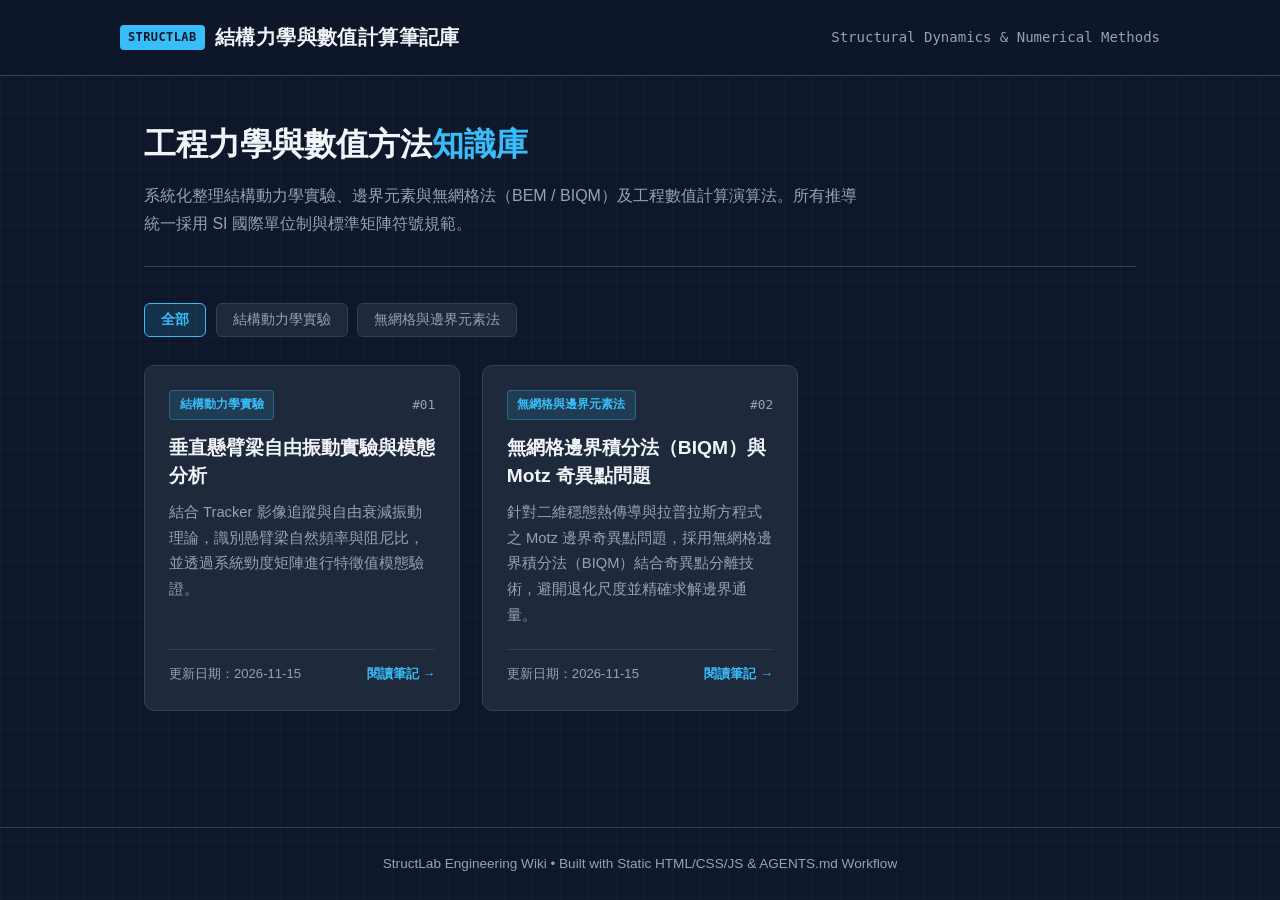
<file: index.html>
<!DOCTYPE html>
<html lang="zh-Hant">
<head>
  <meta charset="UTF-8">
  <meta name="viewport" content="width=device-width, initial-scale=1.0">
  <title>StructLab｜結構力學與數值計算筆記庫</title>
  <link rel="stylesheet" href="assets/style.css">
</head>
<body>
  <header class="site-header">
    <div class="header-inner">
      <a href="index.html" class="brand">
        <span class="brand-tag">STRUCTLAB</span>
        <span>結構力學與數值計算筆記庫</span>
      </a>
      <span class="header-subtitle">Structural Dynamics &amp; Numerical Methods</span>
    </div>
  </header>

  <main class="container">
    <section class="hero-section">
      <h1>工程力學與數值方法<span>知識庫</span></h1>
      <p>系統化整理結構動力學實驗、邊界元素與無網格法（BEM / BIQM）及工程數值計算演算法。所有推導統一採用 SI 國際單位制與標準矩陣符號規範。</p>
    </section>

    <div class="filter-bar" id="filter-bar" aria-label="筆記分類篩選">
      <!-- 由 JavaScript 讀取 NOTES_DATA 自動生成分類按鈕 -->
    </div>

    <section class="notes-grid" id="notes-grid" aria-live="polite">
      <!-- 由 JavaScript 讀取 NOTES_DATA 自動渲染筆記卡片 -->
    </section>
  </main>

  <footer class="site-footer">
    StructLab Engineering Wiki &bull; Built with Static HTML/CSS/JS &amp; AGENTS.md Workflow
  </footer>

  <script src="assets/notes-registry.js"></script>
  <script>
    document.addEventListener("DOMContentLoaded", () => {
      const filterBar = document.getElementById("filter-bar");
      const notesGrid = document.getElementById("notes-grid");
      let currentCategory = "全部";

      // 取得所有不重複分類
      const categories = ["全部", ...new Set(NOTES_DATA.map(note => note.category))];

      function renderFilters() {
        filterBar.innerHTML = "";
        categories.forEach(category => {
          const btn = document.createElement("button");
          btn.className = `filter-btn ${category === currentCategory ? "active" : ""}`;
          btn.textContent = category;
          btn.addEventListener("click", () => {
            currentCategory = category;
            renderFilters();
            renderCards();
          });
          filterBar.appendChild(btn);
        });
      }

      function renderCards() {
        notesGrid.innerHTML = "";
        const filtered = currentCategory === "全部"
          ? NOTES_DATA
          : NOTES_DATA.filter(note => note.category === currentCategory);

        filtered.forEach(note => {
          const card = document.createElement("article");
          card.className = "note-card";
          card.innerHTML = `
            <div>
              <div class="card-meta">
                <span class="badge">${note.category}</span>
                <span class="note-id">#${note.id}</span>
              </div>
              <h2><a href="${note.url}">${note.title}</a></h2>
              <p>${note.summary}</p>
            </div>
            <div class="card-footer">
              <span>更新日期：${note.date}</span>
              <a href="${note.url}" class="read-more">閱讀筆記 →</a>
            </div>
          `;
          notesGrid.appendChild(card);
        });
      }

      renderFilters();
      renderCards();
    });
  </script>
</body>
</html>
</file>
<file: assets/style.css>
/* ==========================================================================
   StructLab — Engineering Blueprint Theme (依據 AGENTS.md 第 3 節規範)
   ========================================================================== */

:root {
  --bg-primary: #0f172a;
  --bg-card: #1e293b;
  --bg-code: #0b1120;
  --border-color: #334155;
  --accent-cyan: #38bdf8;
  --accent-cyan-hover: #7dd3fc;
  --accent-amber: #fbbf24;
  --text-main: #f1f5f9;
  --text-muted: #94a3b8;
  --font-sans: -apple-system, BlinkMacSystemFont, "Segoe UI", Roboto, "Noto Sans TC", "Microsoft JhengHei", sans-serif;
  --font-mono: "JetBrains Mono", "Fira Code", Consolas, Monaco, monospace;
}

* {
  box-sizing: border-box;
  margin: 0;
  padding: 0;
}

body {
  background-color: var(--bg-primary);
  /* 工程藍圖微網格背景 */
  background-image: 
    linear-gradient(to right, rgba(56, 189, 248, 0.04) 1px, transparent 1px),
    linear-gradient(to bottom, rgba(56, 189, 248, 0.04) 1px, transparent 1px);
  background-size: 28px 28px;
  color: var(--text-main);
  font-family: var(--font-sans);
  line-height: 1.75;
  min-height: 100vh;
  display: flex;
  flex-direction: column;
}

a {
  color: var(--accent-cyan);
  text-decoration: none;
  transition: color 0.2s ease;
}

a:hover {
  color: var(--accent-cyan-hover);
}

code, pre, .math-symbol {
  font-family: var(--font-mono);
}

/* 頂部導覽列 */
.site-header {
  background-color: rgba(15, 23, 42, 0.9);
  backdrop-filter: blur(8px);
  border-bottom: 1px solid var(--border-color);
  padding: 1.25rem 1.5rem;
  position: sticky;
  top: 0;
  z-index: 100;
}

.header-inner {
  max-width: 1040px;
  margin: 0 auto;
  display: flex;
  justify-content: space-between;
  align-items: center;
  flex-wrap: wrap;
  gap: 0.75rem;
}

.brand {
  display: flex;
  align-items: center;
  gap: 0.65rem;
  font-size: 1.25rem;
  font-weight: 700;
  color: var(--text-main);
  letter-spacing: 0.02em;
}

.brand-tag {
  font-family: var(--font-mono);
  font-size: 0.75rem;
  color: var(--bg-primary);
  background-color: var(--accent-cyan);
  padding: 0.15rem 0.5rem;
  border-radius: 4px;
  font-weight: 700;
}

.header-subtitle {
  font-size: 0.875rem;
  color: var(--text-muted);
  font-family: var(--font-mono);
}

/* ==========================================================================
   首頁樣式 (index.html)
   ========================================================================== */
.container {
  max-width: 1040px;
  width: 100%;
  margin: 0 auto;
  padding: 2.5rem 1.5rem;
  flex: 1;
}

.hero-section {
  margin-bottom: 2.25rem;
  padding-bottom: 1.75rem;
  border-bottom: 1px solid var(--border-color);
}

.hero-section h1 {
  font-size: 2rem;
  color: var(--text-main);
  margin-bottom: 0.6rem;
}

.hero-section h1 span {
  color: var(--accent-cyan);
}

.hero-section p {
  color: var(--text-muted);
  max-width: 720px;
  font-size: 1rem;
}

/* 分類篩選按鈕列 */
.filter-bar {
  display: flex;
  flex-wrap: wrap;
  gap: 0.6rem;
  margin-bottom: 1.75rem;
}

.filter-btn {
  background-color: var(--bg-card);
  color: var(--text-muted);
  border: 1px solid var(--border-color);
  padding: 0.45rem 1rem;
  border-radius: 6px;
  font-size: 0.875rem;
  cursor: pointer;
  transition: all 0.2s ease;
  font-family: var(--font-sans);
}

.filter-btn:hover {
  border-color: var(--accent-cyan);
  color: var(--text-main);
}

.filter-btn.active {
  background-color: rgba(56, 189, 248, 0.15);
  border-color: var(--accent-cyan);
  color: var(--accent-cyan);
  font-weight: 600;
}

/* 筆記卡片網格 */
.notes-grid {
  display: grid;
  grid-template-columns: repeat(auto-fill, minmax(310px, 1fr));
  gap: 1.35rem;
}

.note-card {
  background-color: var(--bg-card);
  border: 1px solid var(--border-color);
  border-radius: 10px;
  padding: 1.5rem;
  display: flex;
  flex-direction: column;
  justify-content: space-between;
  transition: transform 0.2s ease, border-color 0.2s ease, box-shadow 0.2s ease;
}

.note-card:hover {
  transform: translateY(-3px);
  border-color: var(--accent-cyan);
  box-shadow: 0 8px 24px rgba(0, 0, 0, 0.35);
}

.card-meta {
  display: flex;
  justify-content: space-between;
  align-items: center;
  margin-bottom: 0.85rem;
  font-size: 0.8rem;
}

.badge {
  background-color: rgba(56, 189, 248, 0.12);
  color: var(--accent-cyan);
  border: 1px solid rgba(56, 189, 248, 0.35);
  padding: 0.2rem 0.6rem;
  border-radius: 4px;
  font-weight: 600;
  font-size: 0.78rem;
}

.note-id {
  font-family: var(--font-mono);
  color: var(--text-muted);
}

.note-card h2 {
  font-size: 1.2rem;
  margin-bottom: 0.65rem;
  line-height: 1.45;
}

.note-card h2 a {
  color: var(--text-main);
}

.note-card h2 a:hover {
  color: var(--accent-cyan);
}

.note-card p {
  color: var(--text-muted);
  font-size: 0.92rem;
  margin-bottom: 1.25rem;
}

.card-footer {
  display: flex;
  justify-content: space-between;
  align-items: center;
  padding-top: 0.85rem;
  border-top: 1px solid var(--border-color);
  font-size: 0.82rem;
  color: var(--text-muted);
}

.read-more {
  font-weight: 600;
  color: var(--accent-cyan);
}

/* ==========================================================================
   單篇筆記頁面樣式 (notes/*.html - 依據 AGENTS.md 第 6 節)
   ========================================================================== */
.note-container {
  max-width: 880px;
  width: 100%;
  margin: 0 auto;
  padding: 2.5rem 1.5rem 4rem;
  flex: 1;
}

.note-header {
  background-color: var(--bg-card);
  border: 1px solid var(--border-color);
  border-left: 4px solid var(--accent-cyan);
  border-radius: 8px;
  padding: 1.75rem;
  margin-bottom: 2.25rem;
}

.note-header-top {
  display: flex;
  align-items: center;
  gap: 0.85rem;
  margin-bottom: 0.85rem;
  flex-wrap: wrap;
}

.note-date {
  font-family: var(--font-mono);
  font-size: 0.85rem;
  color: var(--text-muted);
}

.note-header h1 {
  font-size: 1.85rem;
  color: var(--text-main);
  margin-bottom: 0.75rem;
  line-height: 1.35;
}

.note-summary {
  color: var(--text-muted);
  font-size: 1rem;
}

/* 內文章節區塊 */
.note-section {
  margin-bottom: 2.5rem;
}

.note-section h2 {
  font-size: 1.35rem;
  color: var(--accent-cyan);
  border-bottom: 1px solid var(--border-color);
  padding-bottom: 0.5rem;
  margin-bottom: 1.15rem;
}

.note-section p {
  margin-bottom: 1rem;
  color: var(--text-main);
}

/* KaTeX 公式區塊 */
.equation-box {
  background-color: var(--bg-card);
  border: 1px solid var(--border-color);
  border-radius: 8px;
  padding: 1rem 1.25rem;
  margin: 1.15rem 0;
  overflow-x: auto;
}

/* 符號定義表 */
.table-wrapper {
  overflow-x: auto;
  border: 1px solid var(--border-color);
  border-radius: 8px;
}

table {
  width: 100%;
  border-collapse: collapse;
  background-color: var(--bg-card);
  text-align: left;
}

th, td {
  padding: 0.85rem 1rem;
  border-bottom: 1px solid var(--border-color);
}

th {
  background-color: rgba(15, 23, 42, 0.75);
  color: var(--accent-cyan);
  font-weight: 600;
  font-size: 0.9rem;
}

tr:last-child td {
  border-bottom: none;
}

/* 數值求解步驟清單 */
.algorithm-list {
  padding-left: 1.5rem;
  color: var(--text-main);
}

.algorithm-list li {
  margin-bottom: 0.85rem;
  padding-left: 0.35rem;
}

.algorithm-list li strong {
  color: var(--accent-cyan);
}

/* 程式碼區塊與複製按鈕 */
.code-wrapper {
  background-color: var(--bg-code);
  border: 1px solid var(--border-color);
  border-radius: 8px;
  overflow: hidden;
  margin: 1rem 0;
}

.code-header {
  background-color: var(--bg-card);
  border-bottom: 1px solid var(--border-color);
  padding: 0.5rem 1rem;
  display: flex;
  justify-content: space-between;
  align-items: center;
  font-family: var(--font-mono);
  font-size: 0.8rem;
  color: var(--text-muted);
}

.copy-btn {
  background-color: transparent;
  color: var(--accent-cyan);
  border: 1px solid var(--accent-cyan);
  border-radius: 4px;
  padding: 0.25rem 0.65rem;
  font-size: 0.78rem;
  font-family: var(--font-sans);
  cursor: pointer;
  transition: all 0.2s ease;
}

.copy-btn:hover {
  background-color: var(--accent-cyan);
  color: var(--bg-primary);
  font-weight: 600;
}

.code-wrapper pre[class*="language-"] {
  margin: 0;
  padding: 1.15rem;
  background: transparent;
  font-size: 0.88rem;
  line-height: 1.6;
}

/* 常見數值陷阱警示框 (.callout-warning) */
.callout-warning {
  background-color: rgba(251, 191, 36, 0.08);
  border: 1px solid rgba(251, 191, 36, 0.4);
  border-left: 4px solid var(--accent-amber);
  border-radius: 8px;
  padding: 1.25rem 1.4rem;
}

.callout-warning-title {
  color: var(--accent-amber);
  font-weight: 700;
  margin-bottom: 0.6rem;
  display: flex;
  align-items: center;
  gap: 0.45rem;
}

.callout-warning ul {
  padding-left: 1.35rem;
  color: var(--text-main);
}

.callout-warning li {
  margin-bottom: 0.5rem;
}

/* 頁尾導覽列 */
.note-footer-nav {
  margin-top: 3rem;
  padding-top: 1.5rem;
  border-top: 1px solid var(--border-color);
  display: flex;
  justify-content: space-between;
  align-items: center;
}

.btn-back {
  display: inline-flex;
  align-items: center;
  gap: 0.45rem;
  background-color: var(--bg-card);
  color: var(--accent-cyan);
  border: 1px solid var(--accent-cyan);
  padding: 0.55rem 1.15rem;
  border-radius: 6px;
  font-weight: 600;
  font-size: 0.9rem;
  transition: all 0.2s ease;
}

.btn-back:hover {
  background-color: var(--accent-cyan);
  color: var(--bg-primary);
}

/* 全站頁尾 */
.site-footer {
  border-top: 1px solid var(--border-color);
  padding: 1.5rem;
  text-align: center;
  color: var(--text-muted);
  font-size: 0.85rem;
}
</file>
